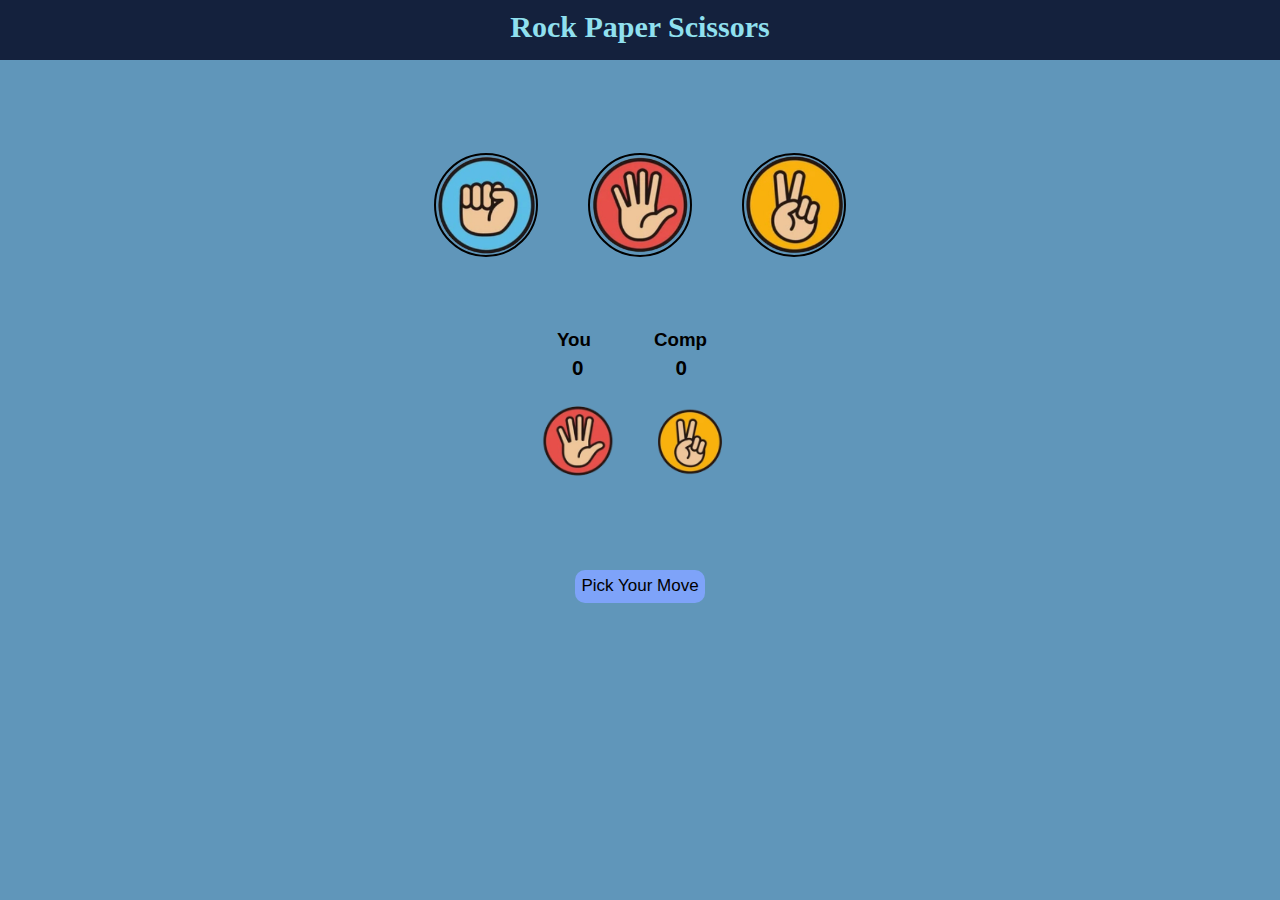
<file: 01_RockPaperScissor/index.html>
<!DOCTYPE html>
<html lang="en">
<head>
    <meta charset="UTF-8">
    <meta name="viewport" content="width=device-width, initial-scale=1.0">
    <title>Rock Paper Scissors</title>
    <link rel="stylesheet" href="style.css">
</head>
<body>
    
    <h1 id="tittle">Rock  Paper  Scissors</h1>

    <div id="box">
        <div class="circle" id="rock"></div>
        <div class="circle" id="paper"></div>
        <div class="circle" id="scissor"></div>
    </div>

    <div id="score">
        <div class="name">
            <h3 >You</h4>
            <h3>Comp</h4>
        </div>
        <div class="credit">
            <h3 id="you" style="margin-left: 15px;">0</h4>
            <h3 id="comp" style="margin-right: -10px;">0</h4>
        </div>
    </div>

    <div id="score">
        
        <div class="credit">
            <img id="you-choice" src="paper.png" alt="">
            <img id="comp-choice" src="scissor.png" alt="">
            <!-- <img id="you" style="margin-left: 15px;">0</h4>
            <h3 id="comp" style="margin-right: -10px;">0</h4> -->
        </div>
    </div>



    <div id="status">Pick Your Move</div>
    
    <script src="script.js"></script>
</body>
</html>
</file>
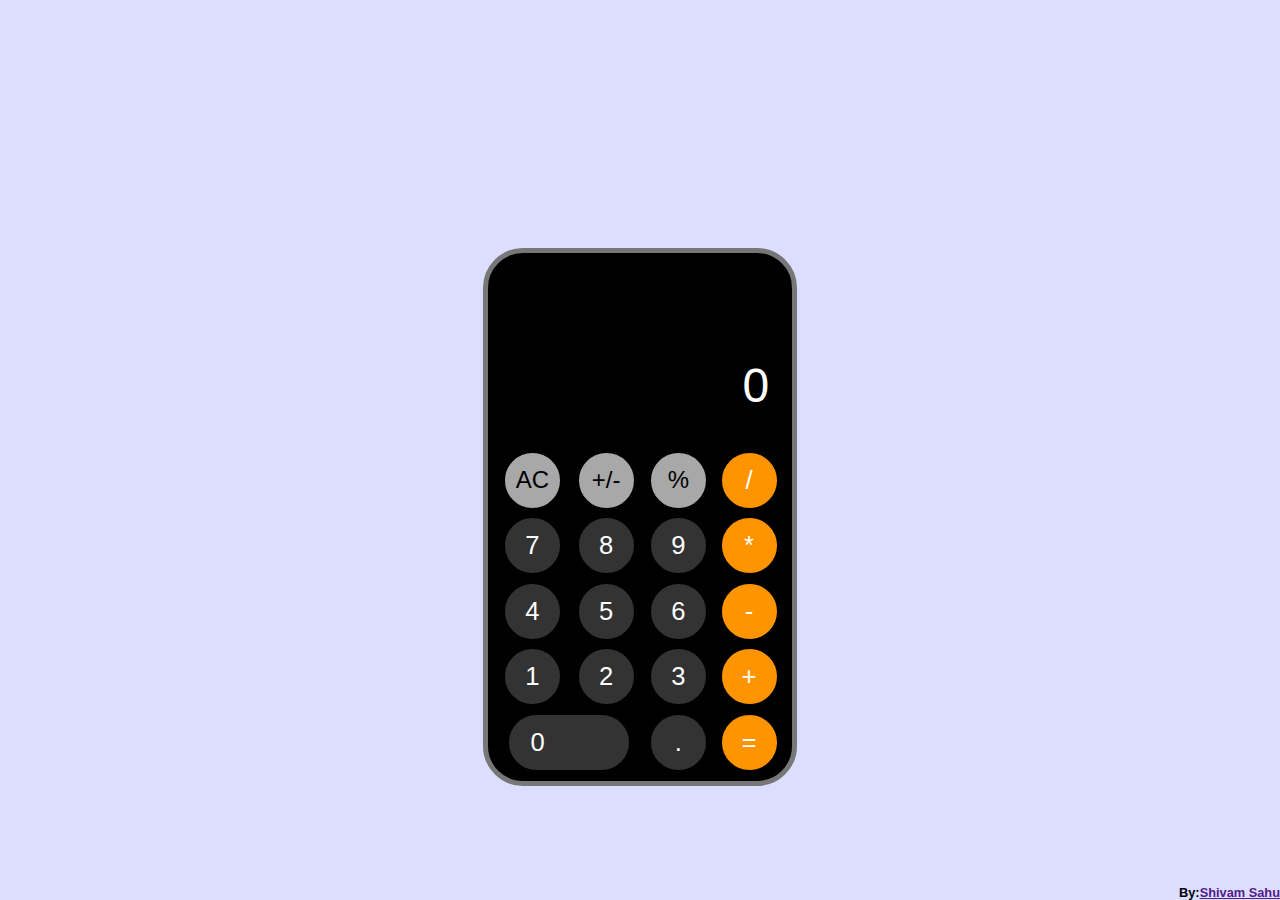
<file: 02_Calculator/index.html>
<!DOCTYPE html>
<html lang="en">
<head>
    <meta charset="UTF-8">
    <meta name="viewport" content="width=device-width, initial-scale=1.0">
    <title>Calculator</title>
    <link rel="stylesheet" href="style.css">
</head>
<body>
    <div id="main-body">
        <div id="display">
            <div id="eqn"></div>
            <div id="ans">0</div>
        </div>
            <div id="key">
                <div class="divbtn row1" id="ac" >AC</div>
                <div class="divbtn row1" id="sign" >+/-</div>
                <div class="divbtn row1" >%</div>
                <div class="divbtn col-last" >/</div>
                <div class="divbtn" v>7</div>
                <div class="divbtn">8</div>
                <div class="divbtn">9</div>
                <div class="divbtn col-last">*</div>
                <div class="divbtn">4</div>
                <div class="divbtn">5</div>
                <div class="divbtn">6</div>
                <div class="divbtn col-last">-</div>
                <div class="divbtn">1</div>
                <div class="divbtn">2</div>
                <div class="divbtn">3</div>
                <div class="divbtn col-last">+</div>
                <!-- <div class="divbtn" id="divbtn-fat"></div> -->
                <div class="divbtn" id="divbtn-fat" ><pre>   0</pre></div>
                <div class="divbtn">.</div>
                <div class="divbtn col-last" id="equal-to" >=</div>
            </div>
    </div>
    <footer>
        By: <a href="">Shivam Sahu</a>
    </footer>
    <script src="script.js"></script>
</body>
</html>
</file>
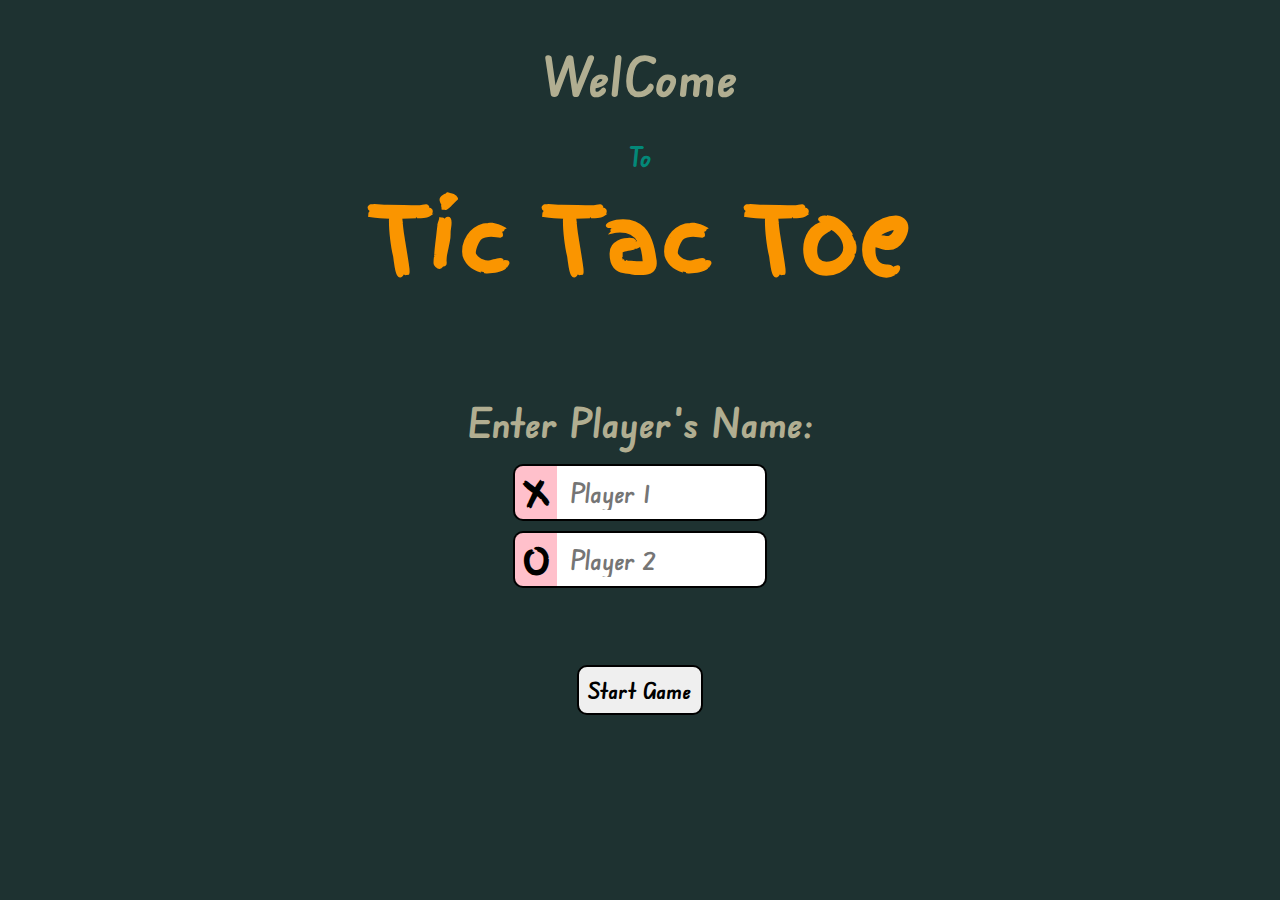
<file: 03_TicTacToe/index.html>
<!DOCTYPE html>
<html lang="en">
<head>
    <meta charset="UTF-8">
    <meta name="viewport" content="width=device-width, initial-scale=1.0">
    <title>Tic Tac Toe</title>
    <link rel="stylesheet" href="page1-style.css">
    <link rel="preconnect" href="https://fonts.googleapis.com">
<link rel="preconnect" href="https://fonts.gstatic.com" crossorigin>
<link href="https://fonts.googleapis.com/css2?family=Finger+Paint&display=swap" rel="stylesheet">

<link rel="preconnect" href="https://fonts.googleapis.com">
<link rel="preconnect" href="https://fonts.gstatic.com" crossorigin>
<link href="https://fonts.googleapis.com/css2?family=Edu+NSW+ACT+Foundation:wght@400..700&family=Finger+Paint&display=swap" rel="stylesheet">
</head>
<body>
    <div id="content">
        <h2>WelCome</h2>
        <h5>To</h5>
        <h3>Tic Tac Toe</h3>
    </div>

    <div id="player-info">
        <h4>Enter Player's Name:</h3>
        <div id="p1">
            <p>X</p>
            <input type="text" id="player1" placeholder="Player 1">
        </div>
        <div id="p2">
            <p>O</p>
            <input type="text" name="" id="player2" placeholder="Player 2">
        </div>
    </div>
    
    <button onclick="set()">Start Game</button>
    <script>
        function set(){
            let p1 = document.querySelector("#player1").value;
            let p2 = document.querySelector("#player2").value;
            localStorage.setItem("name_p1", p1);
            localStorage.setItem("name_p2", p2);
            if(p1 == "" || p2 == "")
                alert("Enter Both Player's Name");
            else
                window.location.href = "page2.html";
        }
    </script>
</body>
</html>
</file>
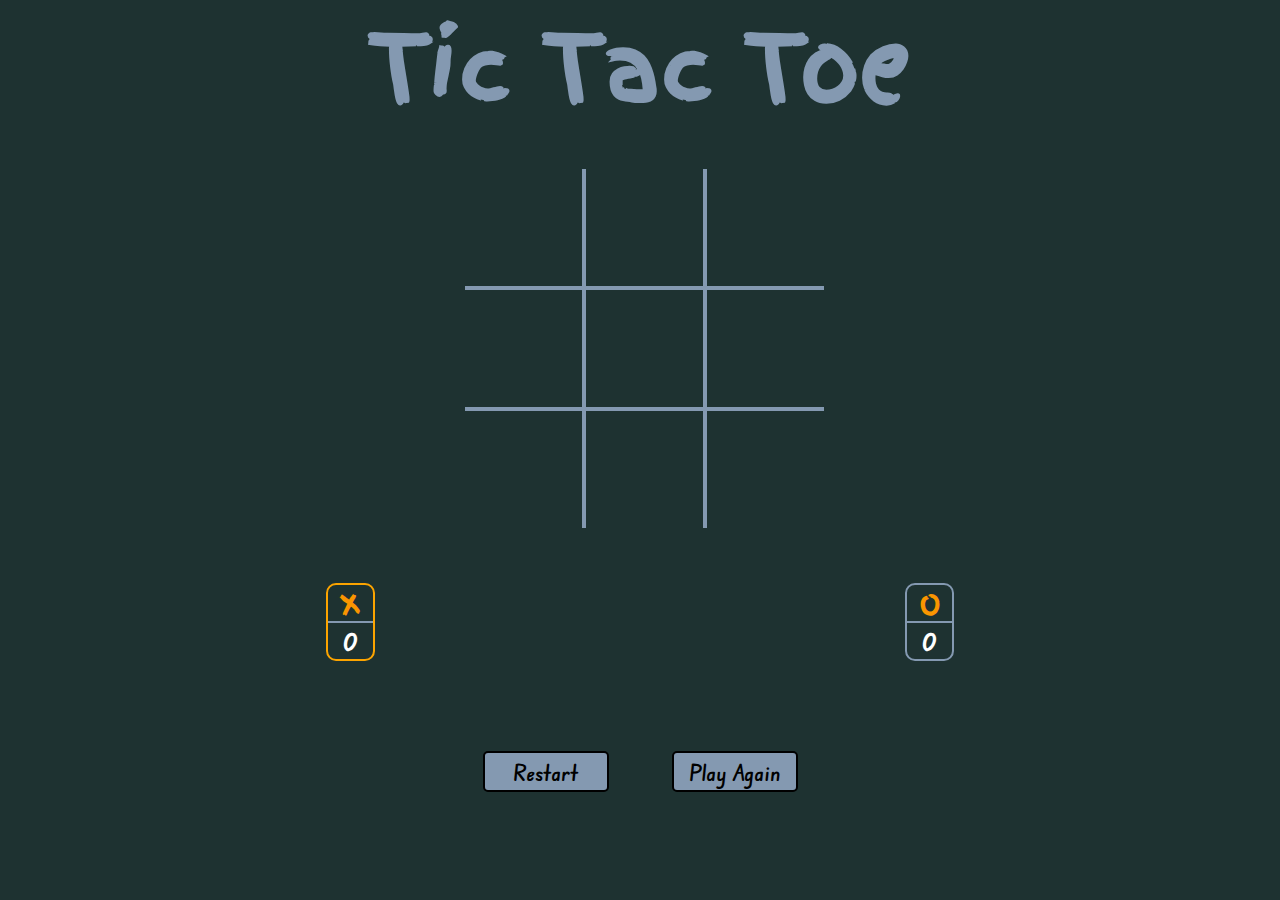
<file: 03_TicTacToe/page2.html>
<!DOCTYPE html>
<html lang="en">
<head>
    
    <meta charset="UTF-8">
    <meta name="viewport" content="width=device-width, initial-scale=1.0">
    <title>Document</title>
    
    <link rel="stylesheet" href="page2-style.css">
    <link rel="preconnect" href="https://fonts.googleapis.com">
<link rel="preconnect" href="https://fonts.gstatic.com" crossorigin>
<link href="https://fonts.googleapis.com/css2?family=Finger+Paint&display=swap" rel="stylesheet">

<link rel="preconnect" href="https://fonts.googleapis.com">
<link rel="preconnect" href="https://fonts.gstatic.com" crossorigin>
<link href="https://fonts.googleapis.com/css2?family=Edu+NSW+ACT+Foundation:wght@400..700&family=Finger+Paint&display=swap" rel="stylesheet">

</head>
<body>
    <h1>Tic Tac Toe</h1>

    <div id="board">
        <div class="boxes" id="0"></div>
        <div class="boxes" id="1"></div>
        <div class="boxes" id="2"></div>
        <div class="boxes" id="3"></div>
        <div class="boxes" id="4"></div>
        <div class="boxes" id="5"></div>
        <div class="boxes" id="6"></div>
        <div class="boxes" id="7"></div>
        <div class="boxes" id="8"></div>
    </div>

    <div id="players">
        <div class="p-board">
            <div class="s-board" id="p1-board">
                <p class="p">X</p>
                <p id="s1">0</p>
            </div>
            <div class="name">
                <h3 id="name_p1">Player1</h3>
           </div>
        </div>
        <div class="p-board">
            <div class="s-board" id="p2-board">
                <p class="p">O</p>
                <p id="s2">0</p>
            </div>
            <div class="name">
                <h3 id="name_p2">Player2</h3>
           </div>
        </div>
    </div>

    <div id="result"></div>

    <div class="btn">
        <button id="restart">Restart</button>
        <button id="play-again">Play Again</button>
    </div>
    <script src="page2-script.js"></script>
</body>
</html>
</file>
<file: 01_RockPaperScissor/style.css>
body {
    margin: 0px;
    padding: 0px;
    background-color: #6096ba;
    display: flex;
    flex-direction: column;
    justify-content: center;
    align-items: center;

}

h1 {
    margin-top: 0px;
    height: 50px;
    width: 100vw;
    background-color: #14213d;
    color: #90e0ef;
    text-align: center;
    font-size: 30px;
    padding-top: 10px;
}

.circle {
    height: 100px;
    width: 100px;
    background-size: cover;
    border-radius: 50%;
}

.circle:hover {
    opacity: 0.6;
    border-color: rgb(0, 0, 255);
}

#box {
    margin-top: 50px;
    height: 150px;
    width: 100vwpx;
    display: flex;
    justify-content: center;
    align-items: center;
    gap: 50px;
}

.credit img {
    height: 5rem;
    width: auto;
    position: relative;
    left: -1.5rem;
}

@media (max-width: 400px){
        #box {
            gap: 5px;
        }
}

.circle {
    border: 2px solid black;
    height:100px;
    width: 100px;
    border-radius: 50%;
    background-size: 120px;
}

#rock {
    background-image: url(rock.png);
    background-position-x: -10px;
    background-position-y: -6px;
}

#paper {
    background-image: url(paper.png);
    background-position-x: -11px;
    background-position-y: -6px;
}

#scissor {
    background-image: url(scissor.png);
    background-size: 110px;
    background-position-x: -5px;
    background-position-y: -13px;
}

#score {
    height: 80px;
    width: 150px;
    font-family: Verdana, Geneva, Tahoma, sans-serif;
    margin-top: 40px;
    position: relative;
    left: -0.5rem;
}

.name {
    height: 40px;
    width: 150px;
    display: flex;
    align-items: center;
    justify-content: space-between;
}

.credit {
    height: 40px;
    width: 120px;
    display: flex;
    align-items: flex-end;
    justify-content: space-between;
    font-size: 1.1rem;
    gap: 2rem;
}


#status {
    display: inline;
    margin-top: 50px;
    padding: 0.4rem;
    border-radius: 10px;
    font-size: 17px;
    font-family: Verdana, Geneva, Tahoma, sans-serif;
    background-color: rgb(126, 163, 249);
}
</file>
<file: 02_Calculator/style.css>
* {
    padding: 0;
    margin: 0;
    font-family: apple-system, BlinkMacSystemFont, 'Segoe UI', Roboto, Oxygen, Ubuntu, Cantarell, 'Open Sans', 'Helvetica Neue', sans-serif
}

body{
    height: 100vh;
    width: 100vw;
    display: flex;
    flex-direction: column;
    gap: 11%;
    justify-content: flex-end;
    align-items: center;
    background-color: #DBDEFF;
}

#main-body {
    min-height: 33rem;
    min-width: 19rem;
    background-color: #000000;
    border-radius: 40px;
    border: 5px solid rgb(119, 119, 119);
    display: flex;
    flex-direction: column;
    justify-content: space-between;
    align-items: center;
}

#key{
    height: 62%;
    width: 95%;
    padding-bottom: 6px;
    display: grid;
    grid-template-columns: auto auto auto auto;
}

.divbtn {
    height: 55px;
    width: 55px;
    border: 2px solid black;
    margin: auto;
    border-radius: 50%;
    display: flex;
    align-items: center;
    justify-content: center;
    background-color: #333333;
    color: white;
    font-size: 1.6em;
    cursor: pointer;
    user-select: none;
}

#divbtn-fat {
    height: 55px;
    width: 120px;
    border-radius: 70px;
    grid-column: 1 / 3;
    display: flex;
    justify-content: flex-start;
    align-items: center;
    gap: 10px;
}

.row1 {
    background-color: #A8A8A8;
    font-size: 1.5em;
    color: black;
}

.col-last {
    background-color: #FD9400;
}

#display {
    width: 85%;
    height: 33%;
    display: flex;
    justify-content: flex-end;
    align-items: flex-end;
    color: white;
    display: flex;
    flex-direction: column;
    justify-content: flex-end;
}

#eqn {
    height: 1.5em;
    width: 100%;
    margin: 7px;
    text-align: right;
    color: rgb(130, 130, 130);
    font-size: 1.3em; 
    overflow: auto;
    display: flex;
    flex-direction: row-reverse;
}

#eqn::-webkit-scrollbar{
    display:  none;
}


#ans {
    width: 100%;
    height: 40%;
    font-size: 3em;
    text-align: end;
    overflow: auto;
    display: flex;
    flex-direction: row-reverse;
}
#ans::-webkit-scrollbar{
    display: none;
}
footer {
    width: 100%;
    font-size: 0.8em;
    font-weight: 600;
    display: flex;
    justify-content: flex-end;
    position: sticky;
    right: 0px;
    bottom: 0;
}

.divbtn:hover {
    opacity: 0.8;
}
</file>
<file: 03_TicTacToe/page1-style.css>
* {
    padding: 0;
    margin: 0;
    font-family: "Edu NSW ACT Foundation", cursive;
    user-select: none;
}

h5 {
    font-size: 3vh;
    color: #038878;
}

h2 {
    font-size: 6vh;
}
h2, h4 {
    color: #B1AE91;
}

h3, p {
    font-family: "finger paint", cursive;
}

h3 {
    color: #FA9500;
    font-size: 10vh;
}


body {
    height: 100vh;
    display: flex;
    flex-direction: column;
    gap: 8%;
    justify-content: flex-start;
    background-color: #1E3231;
    align-items: center;
}

#content {
    padding: 4vh;
    text-align: center;
    font-size: 2vh;
    line-height: 9vh;
}


#player-info{
    font-size: 4vh;
    display: flex;
    flex-direction: column;
    /* gap: 1rem; */
    align-items: center;   
}

#player-info h4 {
    font-size: 4.5vh;
    line-height: 8vh;
}

#player-info div {
    width: 80%;
    display: flex;
    /* flex-direction: column; */
    justify-content: center;
    align-items: center;
    font-weight: 700;
}

p {
    display: flex;
    justify-content: center;
    align-items: center;
    line-height: 7vh;
    height: 80%;
    width: 15%;
    border: 2px solid black;
    border-right: none;
    border-top-left-radius: 10px;
    border-bottom-left-radius: 10px;
    background-color: pink;
}

input{
    height: 80%;
    width: 70%;
    border: 2px solid black;
    border-left: none;
    border-top-right-radius: 10px;
    border-bottom-right-radius: 10px;
    font-size: 3vh;
    font-weight: 600;
    padding-left: 0.5em;

}

input:focus{
    outline: none;
}

button {
    padding: 1vh 1vh;
    font-size: 2.5vh;
    font-weight: 700;
    border-radius: 10px;
    border: 2px solid black;
    cursor: pointer;
}

button:hover {
    background-color: #7C9082;
}

@media screen and (max-width: 600px){
        body{
            gap: 5vh;
        }
        /* #content {
            line-height: 10vh;
        } */
        h3 {
            line-height: 10vh;
            font-size: 9vh;
        }
    
}
</file>
<file: 03_TicTacToe/page2-style.css>
* {
    padding: 0;
    margin: 0;
    font-family: "Edu NSW ACT Foundation", cursive;
    user-select: none;
}

body {
    color: rgb(252, 164, 0);
    height: 100vh;
    width: 100wh;
    display: flex;
    flex-direction: column;
    align-items: center;
    justify-content: flex-start;
    gap: 3vh;
    background-color: #1E3231;
}

h1 {
    color: #8499B1;
    font-family: "finger paint", cursive;
    font-size: 10vh;
    padding-bottom: 1vh;
}

#board {
    height: 39vh;
    width: 39vh;
    display: grid;
    grid-template-columns: auto auto auto;
    margin-bottom: 2vh;
    padding-bottom: 2vh;
}

.boxes {
    height: 13vh;
    width:13vh;
    display: flex;
    justify-content: center;
    align-items: center;
    cursor: pointer;
    font-size: 7vh;
    font-weight: 900;
    border-right: 4px solid #8499B1;
    border-bottom: 4px solid #8499B1;
    font-family: "finger paint", cursive;
    color: #FA9500;
    
}
 

.boxes:nth-child(3n) {
    border-right: none;
}

.boxes:nth-child(6) ~ .boxes {
    border-bottom: none;
}

#players {
    width: 70vh;
    display: flex;
    justify-content: space-between;
}

.p-board {
    display: flex;
    flex-direction: column;
    align-items: center;
    width: 8%;
}

.s-board {
   width: 90%;
   border: 2px solid #8499B1;
   border-radius: 10px;
   text-align: center;
   line-height: 4vh;
   font-size: 3vh;
   font-weight: 700;
   color: #ffffff;
}

.p {
    font-family: "finger paint", cursive;
    color: #FA9500;
    font-weight: 700;
    border-bottom: 2px solid #8499B1;
    /* background-color: pink; */
    border-top-left-radius: 10px;
    border-top-right-radius: 10px;
}

.name{
    text-align: center;
    color: #b9d8fc;
}

h3 {
    font-size: 3vh;
    line-height: 4vh;
}

#result {
    width: 90%;
    height: 3vh;
    font-size: 3vh;
    line-height: 3vh;
    font-weight: 600;
    text-align: center;
    color: #FA9500;
    margin-bottom: 1vh;
}

.btn {
    display: flex;
    justify-content: space-between;
    width: 35vh;
    gap: 1vh;
}

button {
    width: 40%;
    height: auto;
    font-size: 2.5vh;
    padding: 0.5vh 0.3vh;
    font-weight: 600;
    border-radius: 5px;
    cursor: pointer;
    background-color: #8499B1;
    border: 2px solid black;
}

button:hover {
    background-color: #7C9082;
}

@media screen and (max-width: 600px) {
    #players {
        width: 35vh;
    }
    .p-board {
        width: 20%;
    }
    h1 {
        font-size: 8vh;
        line-height: 15vh;
    }
    .boxes {
        width: 11vh;
        height: 11vh;
        font-size: 7vh ;
    }
    #board {
        height: 33vh;
        width: 33vh;
    }
}

@media screen and (max-width: 450px) {
    h1 {
        font-size: 15vw;
    }
}
</file>
